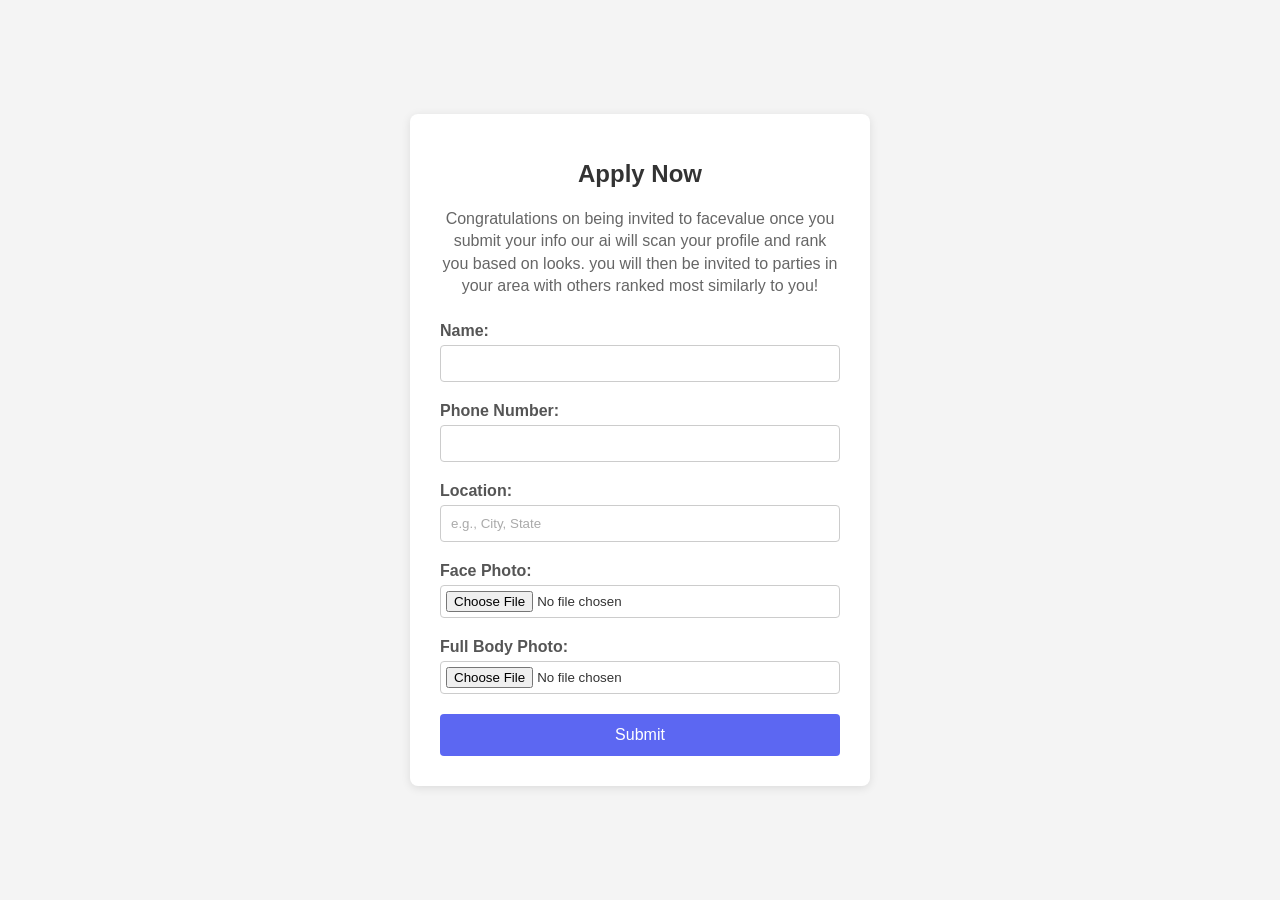
<file: index.html>
<!DOCTYPE html>
<html lang="en">
<head>
    <meta charset="UTF-8">
    <meta name="viewport" content="width=device-width, initial-scale=1.0">
    <title>Apply to FaceValue</title>
    <link rel="stylesheet" href="style.css">
</head>
<body>
    <div class="container">
        <h1>Apply Now</h1>
        <p class="intro-text">Congratulations on being invited to facevalue once you submit your info our ai will scan your profile and rank you based on looks. you will then be invited to parties in your area with others ranked most similarly to you!</p>
        <form id="userInfoForm" onsubmit="return handleSubmit(event)">
            <div class="form-group">
                <label for="name">Name:</label>
                <input type="text" id="name" name="name" required>
            </div>
            <div class="form-group">
                <label for="phone">Phone Number:</label>
                <input type="tel" id="phone" name="phone" required>
            </div>
            <div class="form-group">
                <label for="location">Location:</label>
                <input type="text" id="location" name="location" required placeholder="e.g., City, State">
            </div>
            <div class="form-group">
                <label for="photo1">Face Photo:</label>
                <input type="file" id="photo1" name="face_photo" accept="image/*" required>
            </div>
            <div class="form-group">
                <label for="photo2">Full Body Photo:</label>
                <input type="file" id="photo2" name="body_photo" accept="image/*" required>
            </div>
            <button type="submit">Submit</button>
        </form>
    </div>
    <script>
        function handleSubmit(event) {
            event.preventDefault();
            
            // Get form data
            const form = document.getElementById('userInfoForm');
            const formData = new FormData(form);
            
            // Create URL with parameters
            const url = new URL('https://script.google.com/macros/s/AKfycbzqoK6ffb8PTfmGitE8FGz9xWsg8UW5yE1IabRiLwpxsSl6pZpPJ4Se146l87ixB_Kp/exec');
            url.searchParams.append('name', formData.get('name'));
            url.searchParams.append('phone', formData.get('phone'));
            url.searchParams.append('location', formData.get('location'));
            
            console.log('Submitting form data to:', url.toString());
            
            // Show loading state
            const container = document.querySelector('.container');
            container.innerHTML = `
                <div style="text-align: center; padding: 40px;">
                    <div style="width: 50px; height: 50px; border: 5px solid #f3f3f3; border-top: 5px solid #5c67f2; border-radius: 50%; margin: 20px auto; animation: spin 1s linear infinite;"></div>
                    <p style="color: #333; font-size: 1.1em; margin-top: 20px;">Our AI agent is now ranking your profile based on looks</p>
                </div>
                <style>
                    @keyframes spin {
                        0% { transform: rotate(0deg); }
                        100% { transform: rotate(360deg); }
                    }
                </style>
            `;
            
            // Submit the form data
            fetch(url.toString(), {
                method: 'GET',
                headers: {
                    'Accept': 'application/json'
                }
            })
            .then(response => {
                console.log('Response status:', response.status);
                return response.json();
            })
            .then(data => {
                console.log('Response data:', data);
                if (data.status === 'success') {
                    setTimeout(() => {
                        document.location.href = 'success.html';
                    }, 5000);
                } else {
                    throw new Error(data.message || 'Form submission failed');
                }
            })
            .catch(error => {
                console.error('Error submitting form:', error);
                container.innerHTML = `
                    <div style="text-align: center; padding: 40px;">
                        <p style="color: #ff4444; font-size: 1.1em;">There was an error submitting your form. Please try again.</p>
                        <button onclick="window.location.reload()" style="margin-top: 20px; padding: 10px 20px; background-color: #5c67f2; color: white; border: none; border-radius: 4px; cursor: pointer;">Try Again</button>
                    </div>
                `;
            });
            
            return false;
        }
    </script>
</body>
</html>
</file>
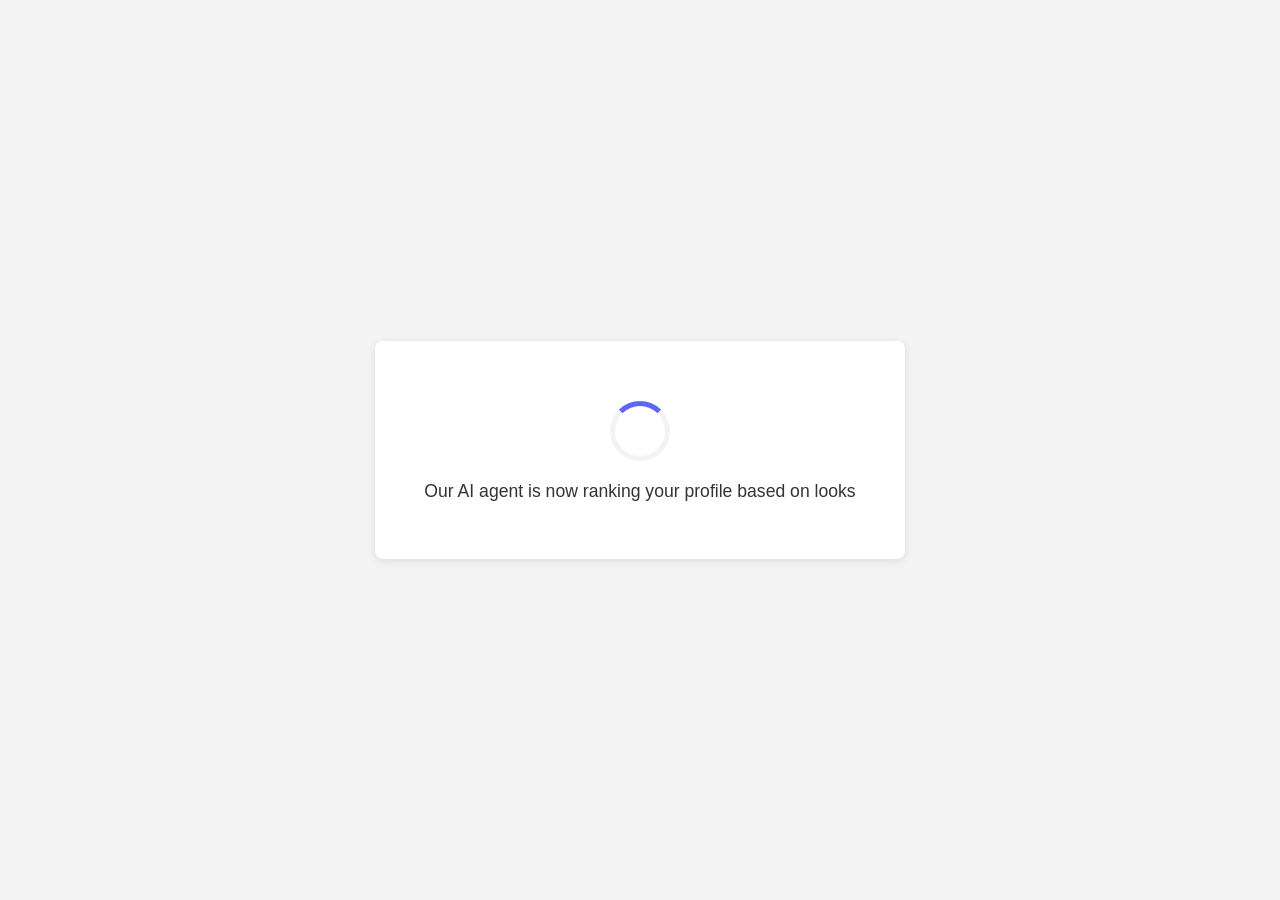
<file: loading.html>
<!DOCTYPE html>
<html lang="en">
<head>
    <meta charset="UTF-8">
    <meta name="viewport" content="width=device-width, initial-scale=1.0">
    <title>Processing - FaceValue</title>
    <style>
        body {
            font-family: sans-serif;
            background-color: #f4f4f4;
            display: flex;
            justify-content: center;
            align-items: center;
            min-height: 100vh;
            margin: 0;
            text-align: center;
        }

        .container {
            background-color: #fff;
            padding: 40px;
            border-radius: 8px;
            box-shadow: 0 2px 10px rgba(0, 0, 0, 0.1);
            width: 100%;
            max-width: 450px;
        }

        .loading-spinner {
            width: 50px;
            height: 50px;
            border: 5px solid #f3f3f3;
            border-top: 5px solid #5c67f2;
            border-radius: 50%;
            margin: 20px auto;
            animation: spin 1s linear infinite;
        }

        @keyframes spin {
            0% { transform: rotate(0deg); }
            100% { transform: rotate(360deg); }
        }

        .loading-text {
            color: #333;
            font-size: 1.1em;
            margin-top: 20px;
        }
    </style>
</head>
<body>
    <div class="container">
        <div class="loading-spinner"></div>
        <p class="loading-text">Our AI agent is now ranking your profile based on looks</p>
    </div>
    <script>
        // Redirect to success page after 15 seconds
        setTimeout(function() {
            window.location.href = 'success.html';
        }, 15000);
    </script>
</body>
</html>
</file>
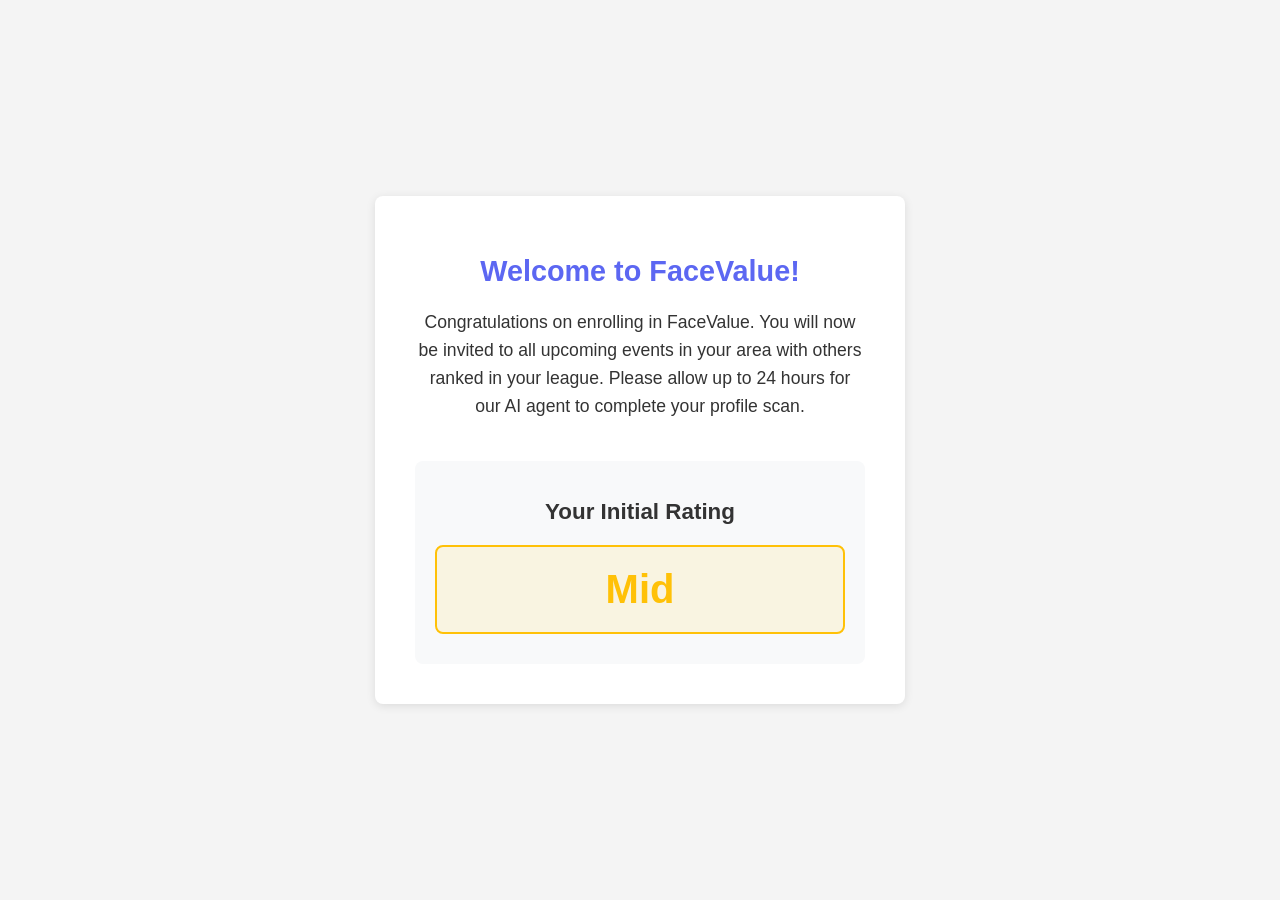
<file: success.html>
<!DOCTYPE html>
<html lang="en">
<head>
    <meta charset="UTF-8">
    <meta name="viewport" content="width=device-width, initial-scale=1.0">
    <title>Welcome to FaceValue</title>
    <link rel="stylesheet" href="success.css">
</head>
<body>
    <div class="container">
        <h1>Welcome to FaceValue!</h1>
        <p class="success-message">Congratulations on enrolling in FaceValue. You will now be invited to all upcoming events in your area with others ranked in your league. Please allow up to 24 hours for our AI agent to complete your profile scan.</p>
        
        <div class="rating-container">
            <h2>Your Initial Rating</h2>
            <div id="rating" class="rating"></div>
        </div>
    </div>

    <script>
        // Array of possible ratings
        const ratings = [
            { text: "Fine Shyt!", class: "fine" },
            { text: "Mid", class: "mid" },
            { text: "Chopped", class: "chopped" }
        ];

        // Get random rating
        const randomRating = ratings[Math.floor(Math.random() * ratings.length)];

        // Display the rating
        const ratingElement = document.getElementById('rating');
        ratingElement.textContent = randomRating.text;
        ratingElement.classList.add(randomRating.class);
    </script>
</body>
</html>
</file>
<file: style.css>
body {
    font-family: sans-serif;
    background-color: #f4f4f4;
    display: flex;
    justify-content: center;
    align-items: center;
    min-height: 100vh;
    margin: 0;
}

.container {
    background-color: #fff;
    padding: 30px;
    border-radius: 8px;
    box-shadow: 0 2px 10px rgba(0, 0, 0, 0.1);
    width: 100%;
    max-width: 400px;
}

h1 {
    text-align: center;
    color: #333;
    margin-bottom: 20px;
    font-size: 1.5em;
}

.intro-text {
    text-align: center;
    color: #666;
    margin-bottom: 25px; 
    line-height: 1.4; 
}

.form-group {
    margin-bottom: 20px;
}

label {
    display: block;
    margin-bottom: 5px;
    color: #555;
    font-weight: bold;
}

input[type="text"],
input[type="tel"],
input[type="file"] {
    width: 100%;
    padding: 10px;
    border: 1px solid #ccc;
    border-radius: 4px;
    box-sizing: border-box;
    /* Add a subtle placeholder style */
    color: #333; 
}

/* Style placeholder text */
::placeholder {
    color: #aaa;
    opacity: 1; /* Firefox */
}

:-ms-input-placeholder { /* Internet Explorer 10-11 */
   color: #aaa;
}

::-ms-input-placeholder { /* Microsoft Edge */
   color: #aaa;
}

input[type="file"] {
    padding: 5px; 
}

button[type="submit"] {
    width: 100%;
    padding: 12px;
    background-color: #5c67f2;
    color: white;
    border: none;
    border-radius: 4px;
    cursor: pointer;
    font-size: 1em;
    transition: background-color 0.3s ease;
}

button[type="submit"]:hover {
    background-color: #4a54e1;
}

/* Minimal responsive adjustments */
@media (max-width: 450px) {
    .container {
        padding: 20px;
    }
    h1 {
        font-size: 1.3em;
    }
}
</file>
<file: success.css>
/* Basic styling for the success page, mirroring index.html */
body {
    font-family: sans-serif;
    background-color: #f4f4f4;
    display: flex;
    justify-content: center;
    align-items: center;
    min-height: 100vh;
    margin: 0;
    text-align: center; /* Center text within the container */
}

.container {
    background-color: #fff;
    padding: 40px; /* Slightly more padding for emphasis */
    border-radius: 8px;
    box-shadow: 0 2px 10px rgba(0, 0, 0, 0.1);
    width: 100%;
    max-width: 450px; /* Slightly wider */
}

h1 {
    color: #5c67f2; /* Use the button color for the heading */
    margin-bottom: 20px;
    font-size: 1.8em;
}

.success-message {
    color: #333;
    line-height: 1.6;
    font-size: 1.1em;
}

/* Rating styles */
.rating-container {
    margin-top: 40px;
    padding: 20px;
    border-radius: 8px;
    background-color: #f8f9fa;
}

.rating-container h2 {
    color: #333;
    font-size: 1.4em;
    margin-bottom: 20px;
}

.rating {
    font-size: 2.5em;
    font-weight: bold;
    padding: 20px;
    border-radius: 8px;
    margin: 10px 0;
    transition: all 0.3s ease;
}

/* Different styles for each rating */
.rating.fine {
    color: #28a745;
    background-color: rgba(40, 167, 69, 0.1);
    border: 2px solid #28a745;
}

.rating.mid {
    color: #ffc107;
    background-color: rgba(255, 193, 7, 0.1);
    border: 2px solid #ffc107;
}

.rating.chopped {
    color: #dc3545;
    background-color: rgba(220, 53, 69, 0.1);
    border: 2px solid #dc3545;
}

/* Minimal responsive adjustments */
@media (max-width: 500px) {
    .container {
        padding: 30px 20px;
    }
    h1 {
        font-size: 1.5em;
    }
    .success-message {
        font-size: 1em;
    }
    .rating {
        font-size: 2em;
    }
}
</file>
